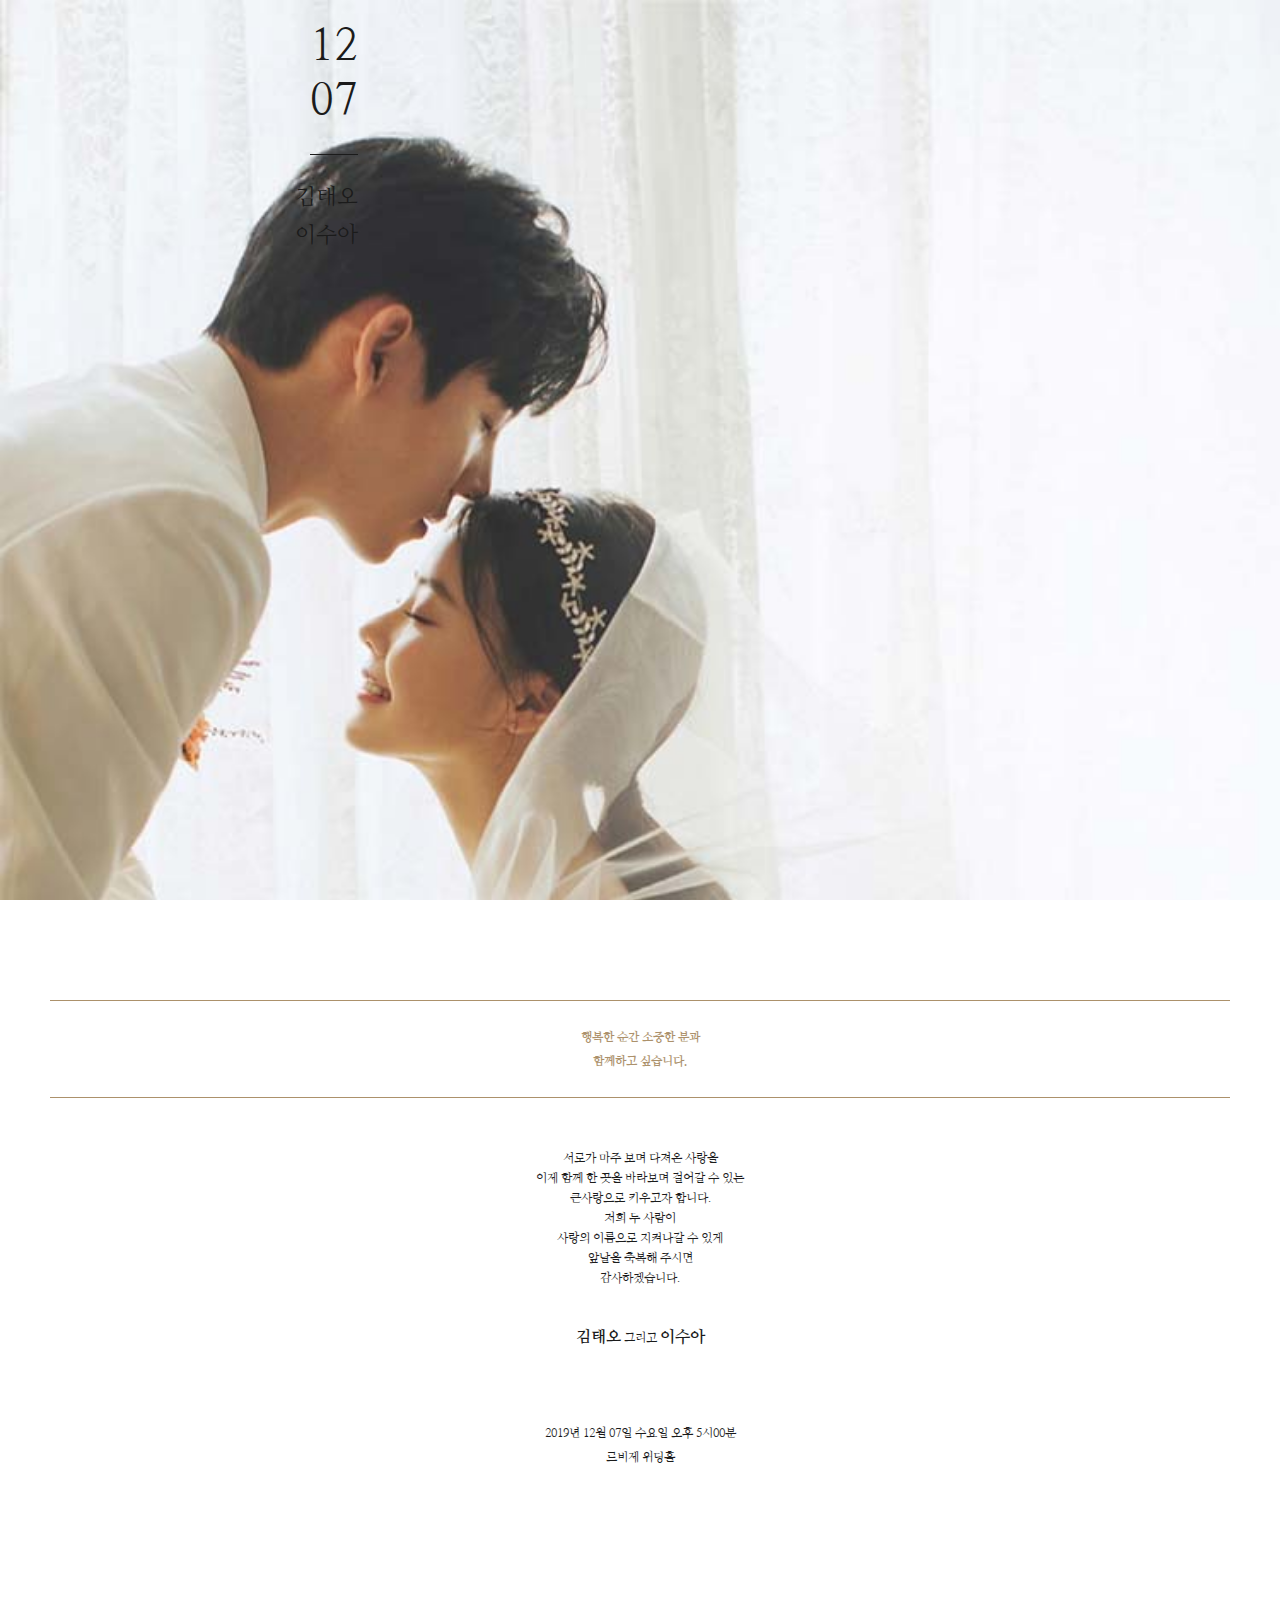
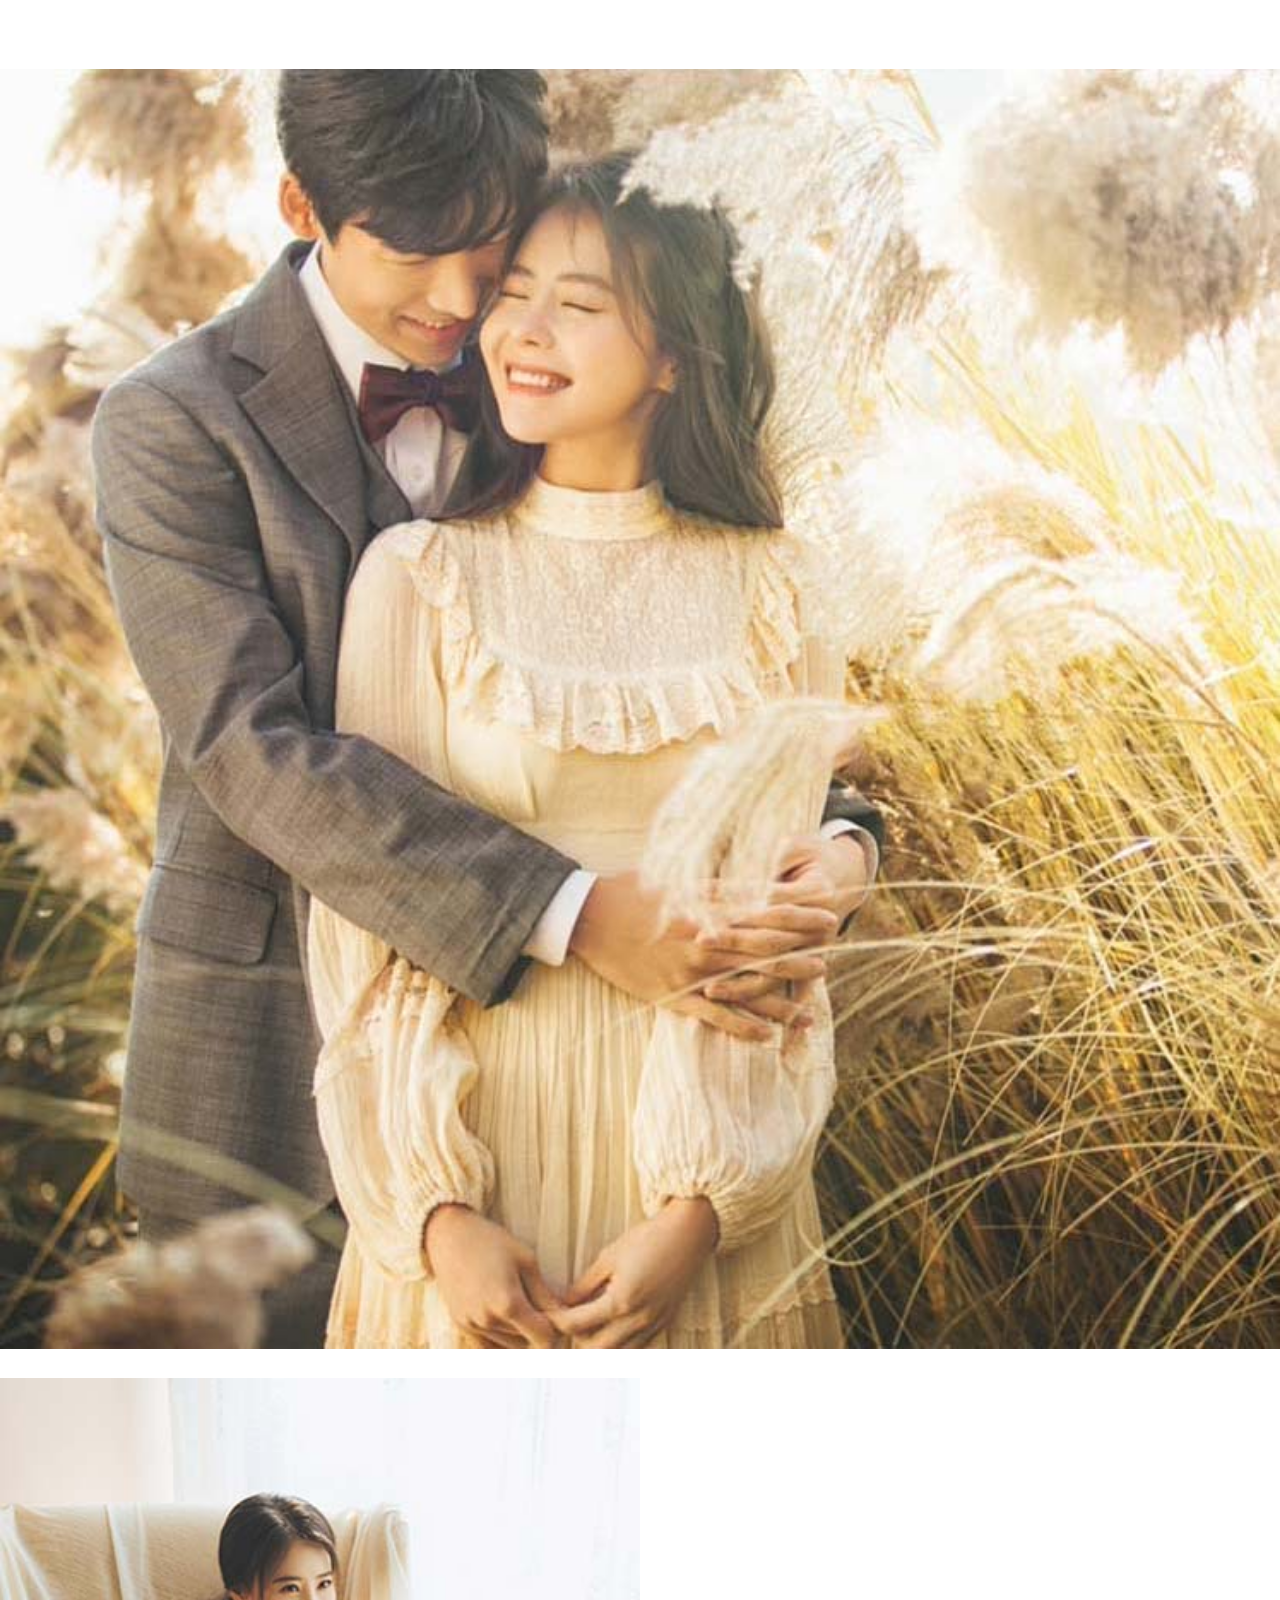
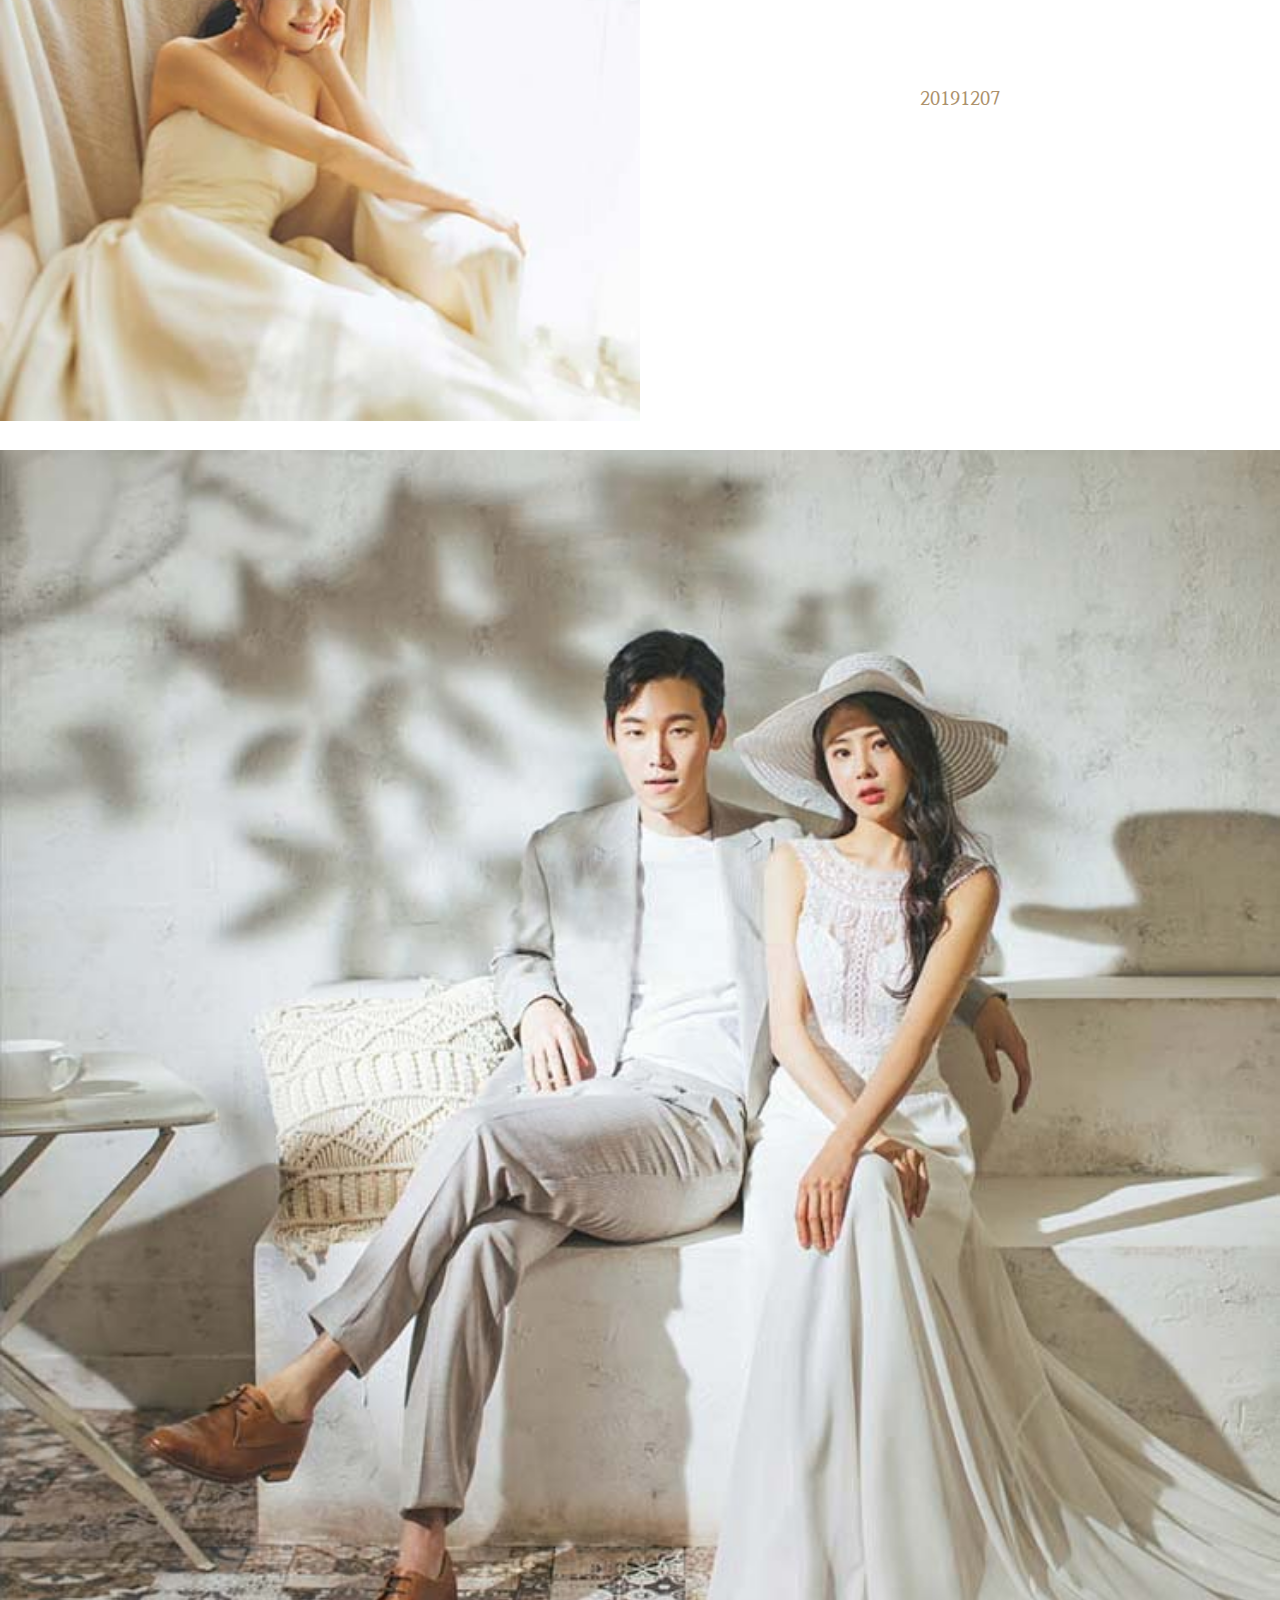
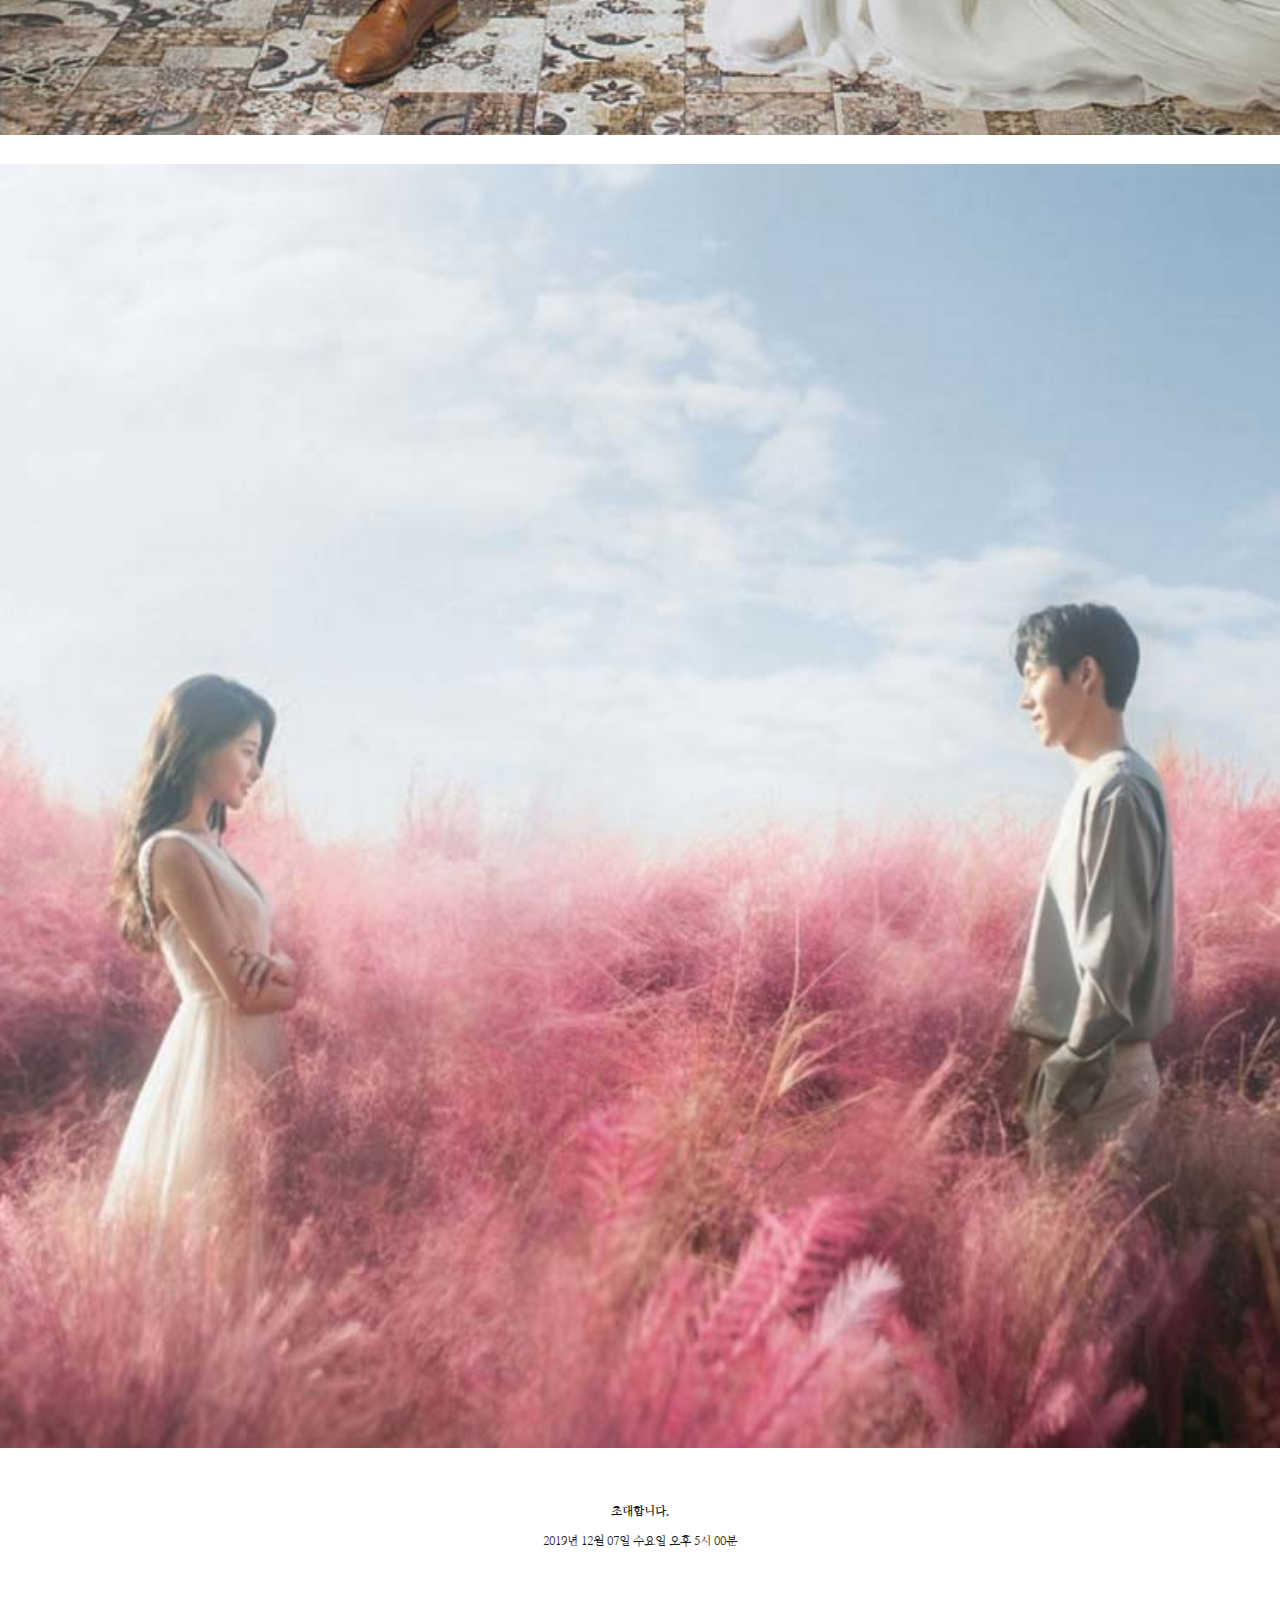
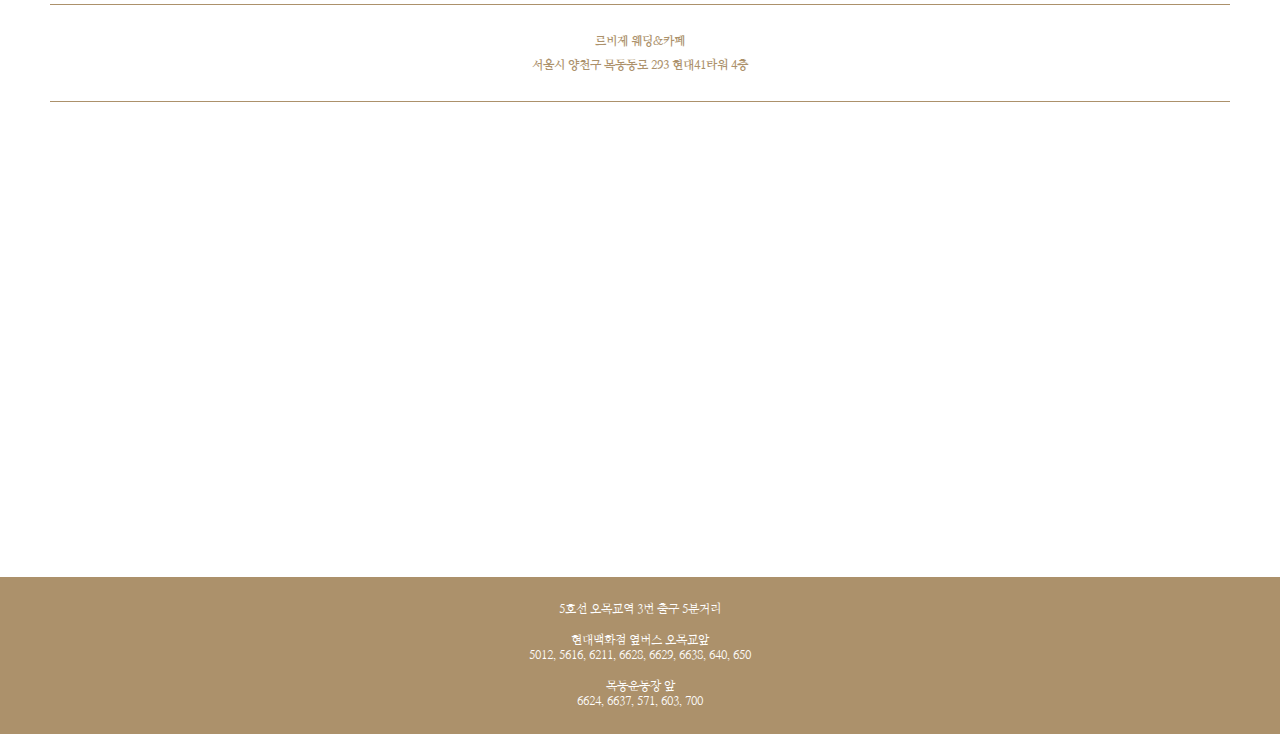
<file: index.html>
<!DOCTYPE html>
<html lang="en">

<head>
    <meta charset="UTF-8">
    <meta name="viewport" content="width=device-width, initial-scale=1.0">
    <meta http-equiv="X-UA-Compatible" content="ie=edge">
    <title>우리결혼합니다.</title>
    <link rel="stylesheet" href="./css/style.css">
    <!-- <link rel="stylesheet" href="./css/style copy.css"> -->
    <link href="https://fonts.googleapis.com/css?family=Nanum+Myeongjo&display=swap" rel="stylesheet">
</head>

<body>
    <header id="main_header">
        <h1>겨울날의<br>웨딩마치</h1>
        <div class="info">
            <time>12<br>07</time>
            <span class="name">김태오</span><br>
            <span class="name">이수아</span>
        </div>
    </header>
    <section id="main_visual"></section>

    <section id="intro">
        <h2>행복한 순간 소중한 분과<br> 함께하고 싶습니다.</h2>
        <p>서로가 마주 보며 다져온 사랑을<br>
            이제 함께 한 곳을 바라보며 걸어갈 수 있는<br>
            큰사랑으로 키우고자 합니다.<br>
            저희 두 사람이<br>
            사랑의 이름으로 지켜나갈 수 있게<br>
            앞날을 축복해 주시면<br>
            감사하겠습니다.</p>
        <div class="intro_name">
            <span>김태오</span> 그리고 <span>이수아</span>
        </div>
        <address>2019년 12월 07일 수요일 오후 5시00분<br>르비제 위딩홀</address>
    </section>

    <section id="photo">
        <ul class="photo_list">
            <li><img src="./images/photo1@2x.jpg" alt="photo1" class="img_responsive"></li>
            <li>
                <div class="left" style="width: 50%;">
                    <img class="img_responsive" src="./images/photo2@2x.jpg" alt="photo2">
                </div>
                <div class="right">
                    <h3>20191207</h3>
                </div>
            </li>
            <li><img src="./images/photo3@2x.jpg" alt="photo3" class="img_responsive"></li>
            <li><img src="./images/photo4@2x.jpg" alt="photo4" class="img_responsive"></li>
        </ul>
    </section>

    <section id="invitation">
        <h2>초대합니다.</h2>
        <time>2019년 12월 07일 수요일 오후 5시 00분</time>
        <div class="address">
            <h2>르비제 웨딩&amp;카페<br>서울시 양천구 목동동로 293 현대41타워 4층</h2>
        </div>
    </section>

    <section id="map">
        <div id="map_box">
            <!-- <img src="https://maps.googleapis.com/maps/api/staticmap?center=서울시+양천구+목동동로+293+현대41타워&zoom=13&size=600x300&maptype=roadmap
            &markers=color:blue%7Clabel:S%7C40.702147,-74.015794&markers=color:green%7Clabel:G%7C40.711614,-74.012318&markers=color:red%7Clabel:C%7C40.718217,-73.998284&key= AIzaSyDT7sSTMO5sgyqu_1l0KuaIK_QAyv0U44c" alt=""> -->

            <!-- 구글지도>주소공유>지도퍼가기 -->
            <iframe src="https://www.google.com/maps/embed?pb=!1m18!1m12!1m3!1d791.0359089675924!2d126.8752581292684!3d37.528111248737815!2m3!1f0!2f0!3f0!3m2!1i1024!2i768!4f13.1!3m3!1m2!1s0x357c9e84e38766a1%3A0x91ae92aa20383115!2z66W067mE7KCc7Juo65Sp7ZmA!5e0!3m2!1sko!2skr!4v1574926892595!5m2!1sko!2skr" width="100%" height="418" frameborder="0" style="border:0;" allowfullscreen=""></iframe>
        </div>
    </section>

    <footer>
            <ul class="tranport">
                <li>5호선 오목교역 3번 출구 5분거리</li>
                <li>현대백화점 옆버스 오목교앞 <br>
                    5012, 5616, 6211, 6628, 6629, 6638, 640, 650</li>
                <li>목동운동장 앞<br>
                    6624, 6637, 571, 603, 700</li>
            </ul>
        </footer>
</body>

</html>
</file>
<file: css/style.css>
/* style.css */
*{margin: 0; padding: 0;}
a{text-decoration: none;}
li{list-style: none;}
html, body{height: 100%;}

body{
    color: #1b1b1b;
    font-family: 'Nanum Myeongjo', serif;
}

#main_header{
    position: absolute;
    height: 100%;
    /* background: #ccc; */
    background-size: cover;
    text-align: right;
}
#main_header>h1{
    font-size: 22px;
    position: absolute;
    right: 20px;
    bottom: 25px;
    line-height: 1.5em;
}
#main_header > .info{
    position: absolute;
    padding-top: 20px;
    padding-right: 20px;
}
#main_header > .info>time{
    display: block;
    font-size: 44px;
    padding-bottom: 24px;
    margin-bottom: 24px;
    border-bottom: 1px solid #1b1b1b;
    margin-left: 310px;
}
#main_header .name{
    font-size: 22px;
    line-height: 37.5px;
} 
#main_visual{
    /* position: absolute; */
    height: 100%;
    background-image: url('../images/main_visual@2x.jpg');
    background-size: cover;
}
#intro{
    text-align: center;
    background: #fff;
    /* height: 100%; */
    width: 100%;
    box-sizing: border-box;
    padding: 100px 0;
    font-size: 12px;
    /* position: absolute; */
}
#intro>h2{
    font-size: 12px;
    line-height: 24px;
    color: #ac916b;
    border-top: 1px solid #ac916b;
    border-bottom: 1px solid #ac916b;
    padding: 24px 0;
    margin: 0 50px; /* 선 수평여백 */
    /* margin-top: 104px; */
    margin-bottom: 50px;
}
#intro>p{
    line-height: 20px;
}
#intro>.intro_name{
    margin-top: 39px;
    margin-bottom: 39px;
}
#intro>.intro_name>span{
    font-size: 16px;
    font-weight: bold;
}
/* 상하 40px 여백 */
#intro address{
    padding: 35px 0;
    padding-bottom: 100px;
    font-size: 12px;
    font-style: normal;
    line-height: 24px;
}

.photo{
    position: absolute;
}
.img_responsive{
    width: 100%;
}
#photo>.photo_list>li{
    margin-bottom: 24px;
}
#photo>.photo_list>li:last-child{
    margin-bottom: 0;
}

#photo>.photo_list>li:nth-child(2){
    overflow: hidden;
    /* outline: 1px solid red; */
}
#photo>.photo_list>li:nth-child(2)>div{
    float: left;
    width: 50%;
    /* outline: 1px solid green; */
}
#photo>.photo_list>li:nth-child(2)>.right{
    color: #ac916b;
    text-align: center;
    position: relative;
    background: #ccc;
}
#photo>.photo_list>li:nth-child(2)>.right>h3{
    position: absolute;
    width: 100%;
    padding-top: 50%;
    margin-top: -10.5px;
}
#invitation{
    text-align: center;
    font-size: 12px;
    margin-top: 51px;
}
#invitation>h2{
    font-size: 12px;
}
#invitation>time{
    line-height: 45px;
}
#invitation>.address>h2{
    font-size: 12px;
    line-height: 24px;
    color: #ac916b;
    border-top: 1px solid #ac916b;
    border-bottom: 1px solid #ac916b;
    padding: 24px 0;
    margin: 0 50px;
    margin-top: 40px;
    margin-bottom: 52px;
}

#map>#map_box>img{
    background-size: cover;
}

footer{
    background: #ac916b;
    color: white;
    font-size: 12px;
    text-align: center;
    padding-top: 25px;
    padding-bottom: 25px;
}
footer .tranport li{
    margin-bottom: 16px;
}
footer .tranport li:last-child{
    margin-bottom: 0;
}
</file>
<file: css/style copy.css>
/* style.css */

*{margin: 0; padding: 0;}
a{text-decoration: none;}
ul,ol{ list-style-type: none;}
html,body{height: 100%;}
body{
    color: #1b1b1b;
    font-family: 'Nanum Myeongjo', serif;
}
#main_header{
    position: relative;
    height: 100%;
    /* background: #ccc; */
    text-align: right;
    background-image: url("../images/main_visual@2x.jpg");
    background-size: cover;
}
#main_header > h1{
    font-size: 22px;
    position: absolute;
    right: 20px; bottom: 25px;
    line-height: 1.5em;
}
#main_header > .info{
    padding-top: 20px;
    padding-right: 20px;
}
#main_header > .info > time{
    font-size: 44px;
    display: block;
    /* outline: 1px solid red; */
    padding-bottom: 24px;
    border-bottom: 1px solid #1b1b1b;
    margin-bottom: 24px;
    margin-left: 309px;
}
#main_header .name{
    font-size: 22px;
    line-height: 37.5px;
}
#main_visual{
    /* position: fixed; */
    /* background-image: url("../images/main_visual@2x.png"); */
}
#intro{
    text-align: center;
    padding: 100px 0;
    line-height: 2em;
}
#intro > h2{
    font-size: 12px;
    line-height: 24px;
    color: #ac916b;
    border-top: 1px solid #ac916b;
    border-bottom: 1px solid #ac916b;
    padding: 20px 0;
    margin: 0 50px; /* 선 수평여백 */
}
#intro > p{
    font-size: 12px;
    line-height: 24px;
    padding-top: 50px;
    padding-bottom: 50px;
}
#intro .intro_name{
    font-size: 12px;
}
#intro .intro_name > span{
    font-size: 16px;
    font-weight: bold;
}

/* 상하 40px 여백 */
#intro address{
    padding: 40px 0;
    padding-bottom: 100px;
    font-size: 12px;
    font-style: normal;
    line-height: 24px;
}
.img_responsive{
    width: 100%;
}
/* 포토섹션(갤러리) */
#photo > .photo_list > li{
    margin-bottom: 24px;
}
#photo > .photo_list > li:nth-child(2){
    overflow: hidden;
    /* outline: 1px solid red; */
}
#photo > .photo_list > li:nth-child(2) > div{
    float: left;
    width: 50%;
    /* outline: 1px solid green; */
}
/* 우측 칼럼 글자 수직 정렬 */
#photo > .photo_list > li:nth-child(2) > .right{
    color: #ac916b;
    text-align: center;
    position: relative;
    height: 100%;
}
#photo > .photo_list > li:nth-child(2) > .right > h3{
    width: 100%;
    width: 100%;
    padding-top: 50%;
}
#photo > .photo_list > li:last-child{
    margin-bottom: 0;
}

/* 초대글 */
#invitation{
    padding-top: 50px;
    padding-bottom: 50px;
    text-align: center;
}
#invitation > h2, #invitation time{
    font-size: 18px;
    line-height: 28px;
}
#invitation time{

}
#invitation > .address{
    font-size: 14px;
    line-height: 28px;
    color: #ac916b;
    border-top: 1px solid #ac916b;
    border-bottom: 1px solid #ac916b;
    padding: 20px 0;
    margin: 0 50px;
    margin-top: 40px;
}
</file>
